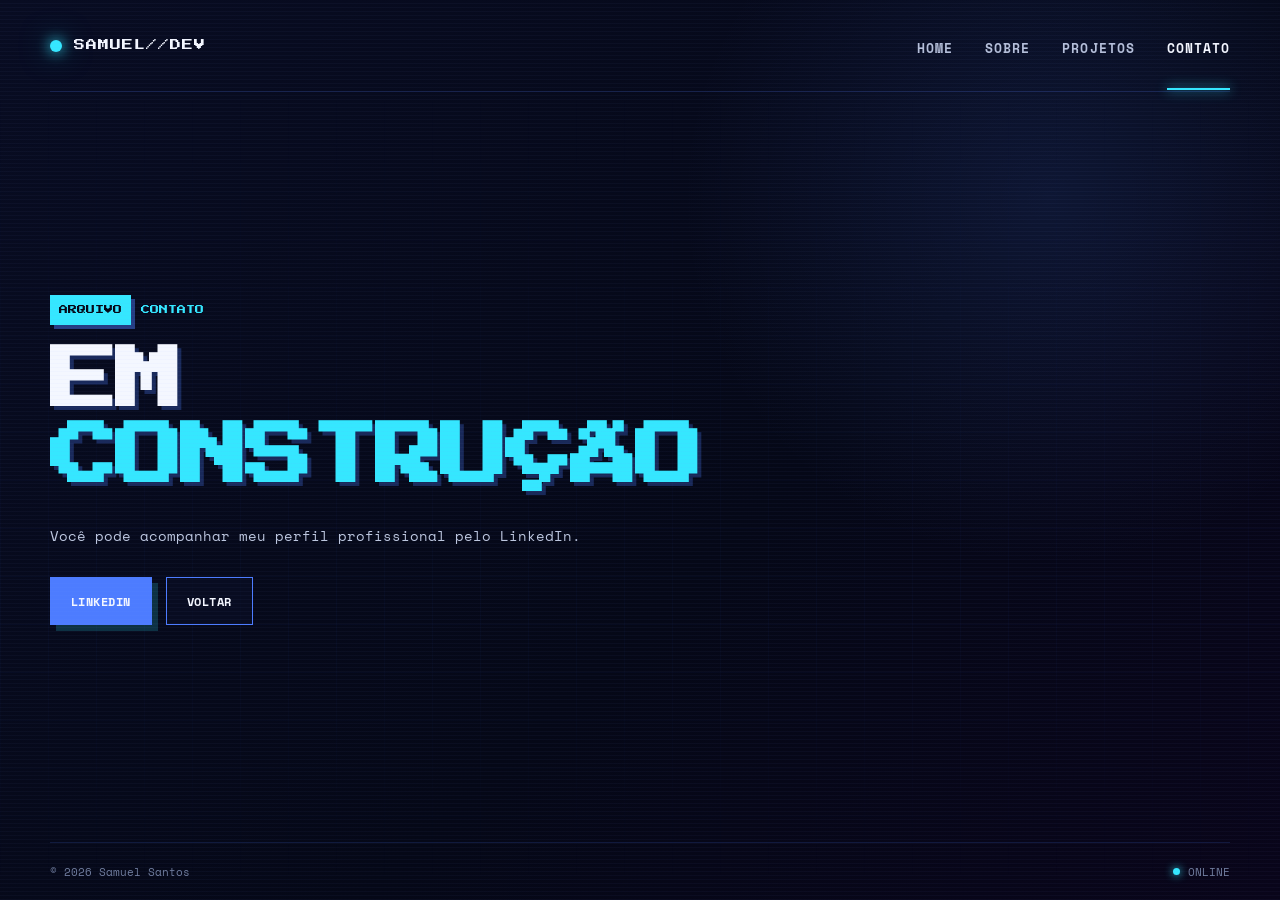
<file: contato.html>
<!DOCTYPE html>
<html lang="pt-BR">
<head>
    <meta charset="UTF-8">
    <meta name="viewport" content="width=device-width, initial-scale=1.0">
    <title>Contato | Samuel Santos</title>
    <link rel="preconnect" href="https://fonts.googleapis.com">
    <link rel="preconnect" href="https://fonts.gstatic.com" crossorigin>
    <link href="https://fonts.googleapis.com/css2?family=Press+Start+2P&family=Space+Mono:wght@400;700&display=swap" rel="stylesheet">
    <link rel="stylesheet" href="css/style.css">
</head>
<body>
    <div class="scanlines" aria-hidden="true"></div>
    <header class="site-header">
        <a class="brand" href="index.html"><span class="brand-dot"></span><span>SAMUEL//DEV</span></a>
        <nav class="main-nav" id="main-nav" aria-label="Navegação principal">
            <a class="nav-link" href="index.html">Home</a>
            <a class="nav-link" href="sobre.html">Sobre</a>
            <a class="nav-link" href="projetos.html">Projetos</a>
            <a class="nav-link active" href="contato.html">Contato</a>
        </nav>
    </header>
    <main class="hero"><section class="hero-copy"><p class="eyebrow"><span>Arquivo</span> Contato</p><h1>Em <span>construção</span></h1><p class="description">Você pode acompanhar meu perfil profissional pelo LinkedIn.</p><div class="hero-actions"><a class="btn btn-primary" href="https://www.linkedin.com/in/samuel-jlsantos/" target="_blank" rel="noopener noreferrer">LinkedIn</a><a class="btn btn-secondary" href="index.html">Voltar</a></div></section></main>
    <footer class="site-footer"><p>© <span id="current-year">2026</span> Samuel Santos</p><p class="footer-status"><span></span> Online</p></footer>
    <script src="js/script.js"></script>
</body>
</html>
</file>
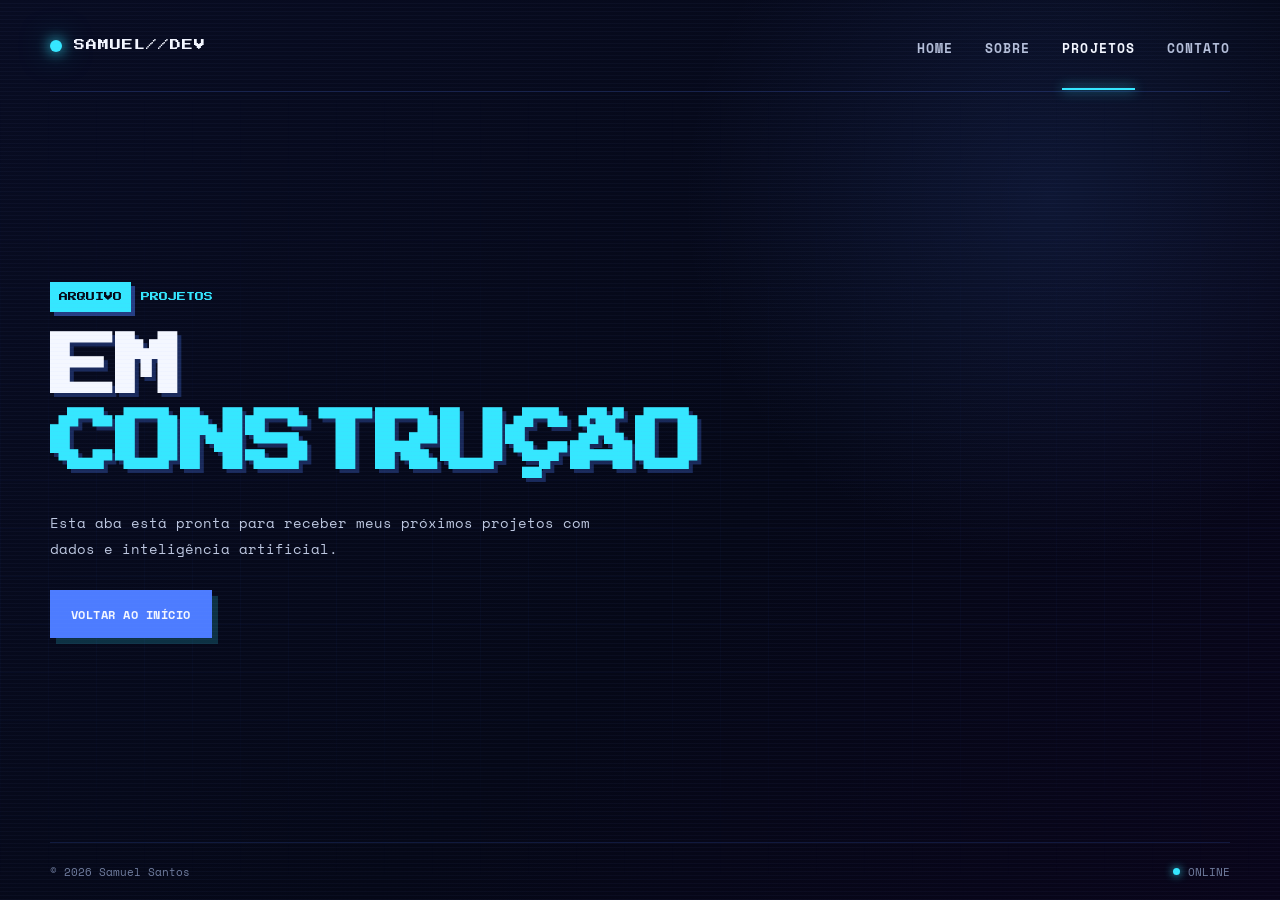
<file: projetos.html>
<!DOCTYPE html>
<html lang="pt-BR">
<head>
    <meta charset="UTF-8">
    <meta name="viewport" content="width=device-width, initial-scale=1.0">
    <title>Projetos | Samuel Santos</title>
    <link rel="preconnect" href="https://fonts.googleapis.com">
    <link rel="preconnect" href="https://fonts.gstatic.com" crossorigin>
    <link href="https://fonts.googleapis.com/css2?family=Press+Start+2P&family=Space+Mono:wght@400;700&display=swap" rel="stylesheet">
    <link rel="stylesheet" href="css/style.css">
</head>
<body>
    <div class="scanlines" aria-hidden="true"></div>
    <header class="site-header">
        <a class="brand" href="index.html"><span class="brand-dot"></span><span>SAMUEL//DEV</span></a>
        <nav class="main-nav" id="main-nav" aria-label="Navegação principal">
            <a class="nav-link" href="index.html">Home</a>
            <a class="nav-link" href="sobre.html">Sobre</a>
            <a class="nav-link active" href="projetos.html">Projetos</a>
            <a class="nav-link" href="contato.html">Contato</a>
        </nav>
    </header>
    <main class="hero"><section class="hero-copy"><p class="eyebrow"><span>Arquivo</span> Projetos</p><h1>Em <span>construção</span></h1><p class="description">Esta aba está pronta para receber meus próximos projetos com dados e inteligência artificial.</p><a class="btn btn-primary" href="index.html">Voltar ao início</a></section></main>
    <footer class="site-footer"><p>© <span id="current-year">2026</span> Samuel Santos</p><p class="footer-status"><span></span> Online</p></footer>
    <script src="js/script.js"></script>
</body>
</html>
</file>
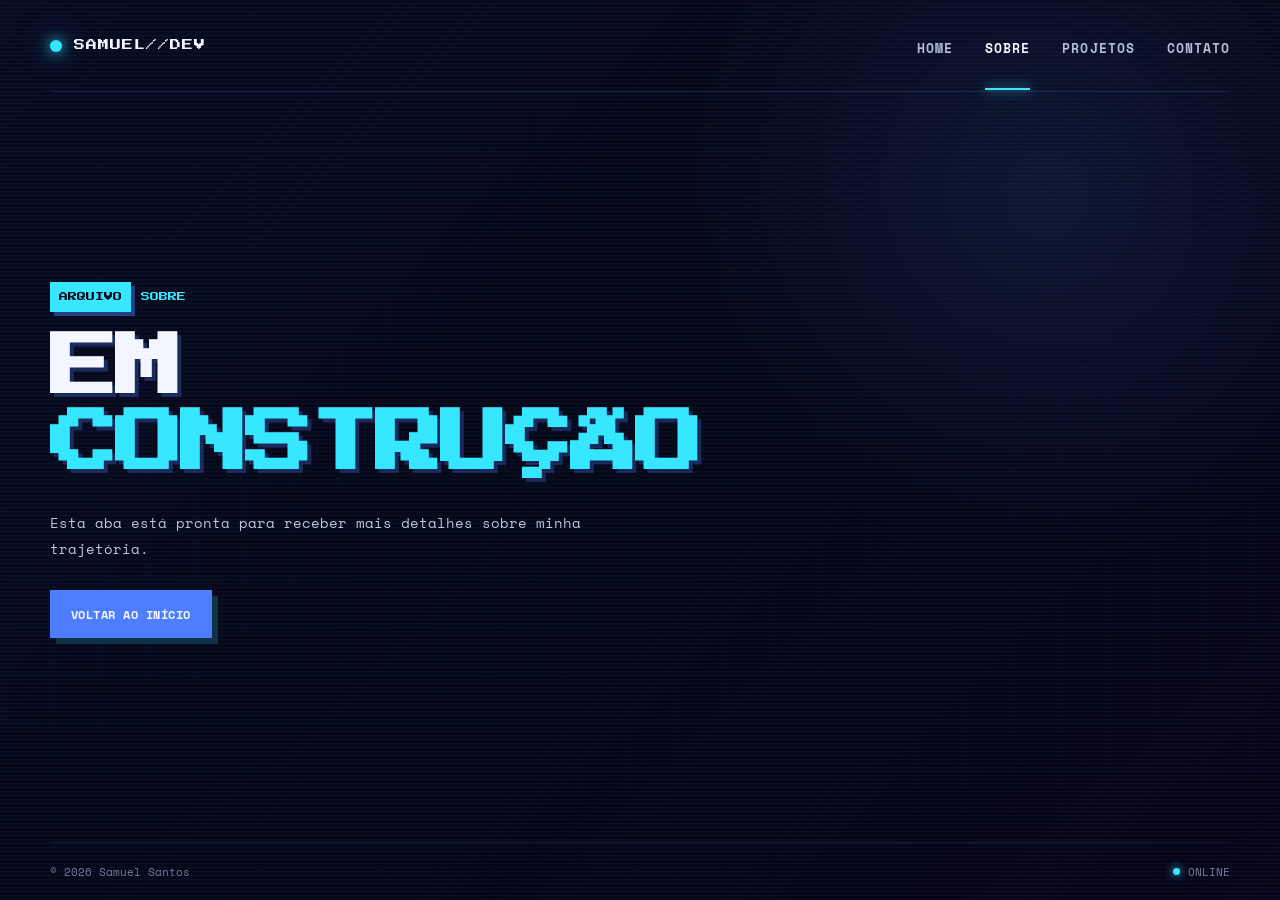
<file: sobre.html>
<!DOCTYPE html>
<html lang="pt-BR">
<head>
    <meta charset="UTF-8">
    <meta name="viewport" content="width=device-width, initial-scale=1.0">
    <title>Sobre | Samuel Santos</title>
    <link rel="preconnect" href="https://fonts.googleapis.com">
    <link rel="preconnect" href="https://fonts.gstatic.com" crossorigin>
    <link href="https://fonts.googleapis.com/css2?family=Press+Start+2P&family=Space+Mono:wght@400;700&display=swap" rel="stylesheet">
    <link rel="stylesheet" href="css/style.css">
</head>
<body>
    <div class="scanlines" aria-hidden="true"></div>
    <header class="site-header">
        <a class="brand" href="index.html"><span class="brand-dot"></span><span>SAMUEL//DEV</span></a>
        <nav class="main-nav" id="main-nav" aria-label="Navegação principal">
            <a class="nav-link" href="index.html">Home</a>
            <a class="nav-link active" href="sobre.html">Sobre</a>
            <a class="nav-link" href="projetos.html">Projetos</a>
            <a class="nav-link" href="contato.html">Contato</a>
        </nav>
    </header>
    <main class="hero"><section class="hero-copy"><p class="eyebrow"><span>Arquivo</span> Sobre</p><h1>Em <span>construção</span></h1><p class="description">Esta aba está pronta para receber mais detalhes sobre minha trajetória.</p><a class="btn btn-primary" href="index.html">Voltar ao início</a></section></main>
    <footer class="site-footer"><p>© <span id="current-year">2026</span> Samuel Santos</p><p class="footer-status"><span></span> Online</p></footer>
    <script src="js/script.js"></script>
</body>
</html>
</file>
<file: css/style.css>
:root {
    --navy: #050817;
    --blue: #4d7cff;
    --cyan: #35e7ff;
    --white: #f4f7ff;
    --purple: #8b5cf6;
}

* {
    box-sizing: border-box;
}

html {
    scroll-behavior: smooth;
}

body {
    min-height: 100vh;
    margin: 0;
    overflow-x: hidden;
    color: var(--white);
    background:
        radial-gradient(circle at 82% 22%, rgba(77, 124, 255, 0.12), transparent 23rem),
        linear-gradient(135deg, #080c22 0%, var(--navy) 58%, #09051a 100%);
    font-family: "Space Mono", monospace;
}

body::before {
    content: "";
    position: fixed;
    inset: 0;
    z-index: -1;
    opacity: 0.12;
    background-image:
        linear-gradient(rgba(77, 124, 255, 0.3) 1px, transparent 1px),
        linear-gradient(90deg, rgba(77, 124, 255, 0.3) 1px, transparent 1px);
    background-size: 48px 48px;
    mask-image: linear-gradient(to bottom, transparent 5%, black 70%, transparent 100%);
}

.scanlines {
    position: fixed;
    inset: 0;
    z-index: 20;
    pointer-events: none;
    opacity: 0.08;
    background: repeating-linear-gradient(to bottom, transparent 0 3px, #8da2ff 4px);
}

.sr-only {
    position: absolute;
    width: 1px;
    height: 1px;
    padding: 0;
    margin: -1px;
    overflow: hidden;
    clip: rect(0, 0, 0, 0);
    white-space: nowrap;
    border: 0;
}

.site-header {
    width: min(1180px, calc(100% - 48px));
    height: 92px;
    margin: 0 auto;
    display: flex;
    align-items: center;
    justify-content: space-between;
    border-bottom: 1px solid rgba(77, 124, 255, 0.18);
}

.brand {
    display: flex;
    align-items: center;
    gap: 12px;
    color: var(--white);
    text-decoration: none;
    font-family: "Press Start 2P", monospace;
    font-size: 11px;
    letter-spacing: 1px;
}

.brand-dot {
    width: 12px;
    height: 12px;
    border-radius: 50%;
    background: var(--cyan);
    box-shadow: 0 0 14px var(--cyan), 0 0 30px rgba(53, 231, 255, 0.5);
}

.main-nav {
    display: flex;
    align-items: center;
    gap: 32px;
}

.nav-link {
    position: relative;
    padding: 36px 0 31px;
    color: #b5bfd9;
    text-decoration: none;
    font-size: 13px;
    font-weight: 700;
    letter-spacing: 0.08em;
    text-transform: uppercase;
    transition: color 180ms ease;
}

.nav-link::after {
    content: "";
    position: absolute;
    left: 0;
    right: 100%;
    bottom: -1px;
    height: 2px;
    background: var(--cyan);
    box-shadow: 0 0 12px var(--cyan);
    transition: right 180ms ease;
}

.nav-link:hover,
.nav-link.active {
    color: var(--white);
}

.nav-link.active::after,
.nav-link:hover::after {
    right: 0;
}

.menu-toggle {
    display: none;
}

.hero {
    width: min(1180px, calc(100% - 48px));
    min-height: calc(100vh - 150px);
    margin: 0 auto;
    display: grid;
    grid-template-columns: minmax(0, 1.02fr) minmax(380px, 0.98fr);
    align-items: center;
    gap: 38px;
    padding: 58px 0 72px;
}

.hero-copy {
    position: relative;
    z-index: 2;
}

.eyebrow {
    display: flex;
    align-items: center;
    gap: 10px;
    margin: 0 0 18px;
    color: var(--cyan);
    font-family: "Press Start 2P", monospace;
    font-size: 9px;
    line-height: 1.8;
    text-transform: uppercase;
}

.eyebrow span {
    padding: 7px 9px;
    color: var(--navy);
    background: var(--cyan);
    box-shadow: 4px 4px 0 rgba(77, 124, 255, 0.45);
}

h1 {
    margin: 0 0 28px;
    font-family: "Press Start 2P", monospace;
    font-size: clamp(38px, 5.4vw, 68px);
    line-height: 1.12;
    letter-spacing: -3px;
    text-transform: uppercase;
    text-shadow: 4px 4px 0 rgba(77, 124, 255, 0.28);
}

h1 span {
    display: block;
    color: var(--cyan);
}

.status-card {
    width: min(530px, 100%);
    margin-bottom: 22px;
    border: 1px solid rgba(77, 124, 255, 0.32);
    border-left: 3px solid var(--blue);
    background: rgba(8, 12, 34, 0.72);
    box-shadow: 12px 12px 0 rgba(8, 12, 34, 0.52), 0 0 40px rgba(77, 124, 255, 0.06);
}

.status-label {
    margin: 0;
    padding: 10px 16px;
    border-bottom: 1px solid rgba(77, 124, 255, 0.16);
    color: #8794bb;
    font-size: 11px;
}

.player-data {
    margin: 0;
    padding: 12px 16px;
}

.player-data div {
    display: grid;
    grid-template-columns: 112px 1fr;
    gap: 10px;
    padding: 5px 0;
}

.player-data dt {
    color: var(--cyan);
    font-size: 12px;
    font-weight: 700;
}

.player-data dd {
    margin: 0;
    color: var(--white);
    font-size: 12px;
}

.description {
    max-width: 555px;
    margin: 0 0 28px;
    color: #bdc7df;
    font-size: 14px;
    line-height: 1.85;
}

.hero-actions {
    display: flex;
    gap: 14px;
}

.btn {
    min-height: 48px;
    display: inline-flex;
    align-items: center;
    justify-content: center;
    gap: 18px;
    padding: 0 20px;
    color: var(--white);
    border: 1px solid var(--blue);
    text-decoration: none;
    font-size: 12px;
    font-weight: 700;
    letter-spacing: 0.04em;
    text-transform: uppercase;
    transition: transform 160ms ease, box-shadow 160ms ease, background 160ms ease;
}

.btn-primary {
    background: var(--blue);
    box-shadow: 6px 6px 0 rgba(53, 231, 255, 0.18);
}

.btn-secondary {
    background: rgba(10, 14, 38, 0.65);
}

.btn:hover {
    transform: translate(-2px, -2px);
}

.btn-primary:hover {
    box-shadow: 8px 8px 0 var(--cyan);
}

.btn-secondary:hover {
    background: rgba(139, 92, 246, 0.16);
    box-shadow: 6px 6px 0 rgba(139, 92, 246, 0.35);
}

.hero-art {
    position: relative;
    min-height: 510px;
    isolation: isolate;
}

.hero-art::before {
    content: "";
    position: absolute;
    width: 370px;
    height: 370px;
    top: 50px;
    right: 20px;
    z-index: -2;
    border: 1px solid rgba(77, 124, 255, 0.12);
    border-radius: 50%;
    box-shadow:
        0 0 0 28px rgba(77, 124, 255, 0.025),
        0 0 0 70px rgba(77, 124, 255, 0.018),
        0 0 80px rgba(77, 124, 255, 0.08);
}

.grid-floor {
    position: absolute;
    width: 460px;
    height: 210px;
    left: 45px;
    bottom: 0;
    z-index: -1;
    opacity: 0.28;
    background-image:
        linear-gradient(rgba(77, 124, 255, 0.7) 1px, transparent 1px),
        linear-gradient(90deg, rgba(77, 124, 255, 0.7) 1px, transparent 1px);
    background-size: 32px 32px;
    transform: perspective(360px) rotateX(62deg);
    transform-origin: bottom;
    mask-image: linear-gradient(to bottom, transparent, black 35%);
}

.robot-image {
    position: absolute;
    width: 330px;
    height: 330px;
    top: 72px;
    left: 50%;
    z-index: 3;
    transform: translateX(-50%);
    object-fit: contain;
    filter:
        drop-shadow(12px 12px 0 rgba(77, 124, 255, 0.18))
        drop-shadow(0 0 20px rgba(53, 231, 255, 0.14));
}

.pixel-caption {
    position: absolute;
    right: 90px;
    bottom: 22px;
    margin: 0;
    color: #6472a1;
    font-family: "Press Start 2P", monospace;
    font-size: 9px;
}

.pixel-caption span {
    color: var(--purple);
}

.site-footer {
    width: min(1180px, calc(100% - 48px));
    height: 58px;
    margin: 0 auto;
    display: flex;
    align-items: center;
    justify-content: space-between;
    border-top: 1px solid rgba(77, 124, 255, 0.16);
    color: #707d9e;
    font-size: 11px;
}

.footer-status {
    display: flex;
    align-items: center;
    gap: 8px;
    text-transform: uppercase;
}

.footer-status span {
    width: 7px;
    height: 7px;
    border-radius: 50%;
    background: var(--cyan);
    box-shadow: 0 0 8px var(--cyan);
}

@media (max-width: 900px) {
    .hero {
        grid-template-columns: 1fr;
        padding-top: 42px;
    }

    .hero-art {
        width: min(560px, 100%);
        min-height: 430px;
        margin: 0 auto;
    }
}

@media (max-width: 680px) {
    .site-header,
    .hero,
    .site-footer {
        width: min(100% - 32px, 1180px);
    }

    .site-header {
        height: 72px;
    }

    .menu-toggle {
        width: 38px;
        height: 38px;
        display: flex;
        flex-direction: column;
        align-items: center;
        justify-content: center;
        gap: 5px;
        padding: 0;
        border: 1px solid rgba(77, 124, 255, 0.35);
        background: transparent;
    }

    .menu-toggle > span:not(.sr-only) {
        width: 17px;
        height: 2px;
        background: var(--cyan);
    }

    .main-nav {
        position: absolute;
        top: 72px;
        left: 16px;
        right: 16px;
        z-index: 10;
        display: none;
        flex-direction: column;
        align-items: stretch;
        gap: 0;
        padding: 8px;
        border: 1px solid rgba(77, 124, 255, 0.35);
        background: rgba(5, 8, 23, 0.98);
        box-shadow: 8px 8px 0 rgba(77, 124, 255, 0.12);
    }

    .main-nav.open {
        display: flex;
    }

    .nav-link {
        padding: 16px;
    }

    .hero {
        min-height: auto;
        padding: 36px 0 50px;
    }

    h1 {
        letter-spacing: -2px;
    }

    .player-data div {
        grid-template-columns: 92px 1fr;
    }

    .hero-actions {
        flex-wrap: wrap;
    }

    .hero-art {
        min-height: 390px;
        transform: scale(0.88);
        transform-origin: top center;
        margin-bottom: -45px;
    }

    .grid-floor {
        width: 100%;
        left: 0;
    }

    .pixel-caption {
        right: 20px;
    }

    .robot-image {
        width: 270px;
        height: 270px;
        top: 58px;
    }
}

@media (prefers-reduced-motion: reduce) {
    *, *::before, *::after {
        animation-duration: 0.01ms !important;
        animation-iteration-count: 1 !important;
        scroll-behavior: auto !important;
    }
}
</file>
